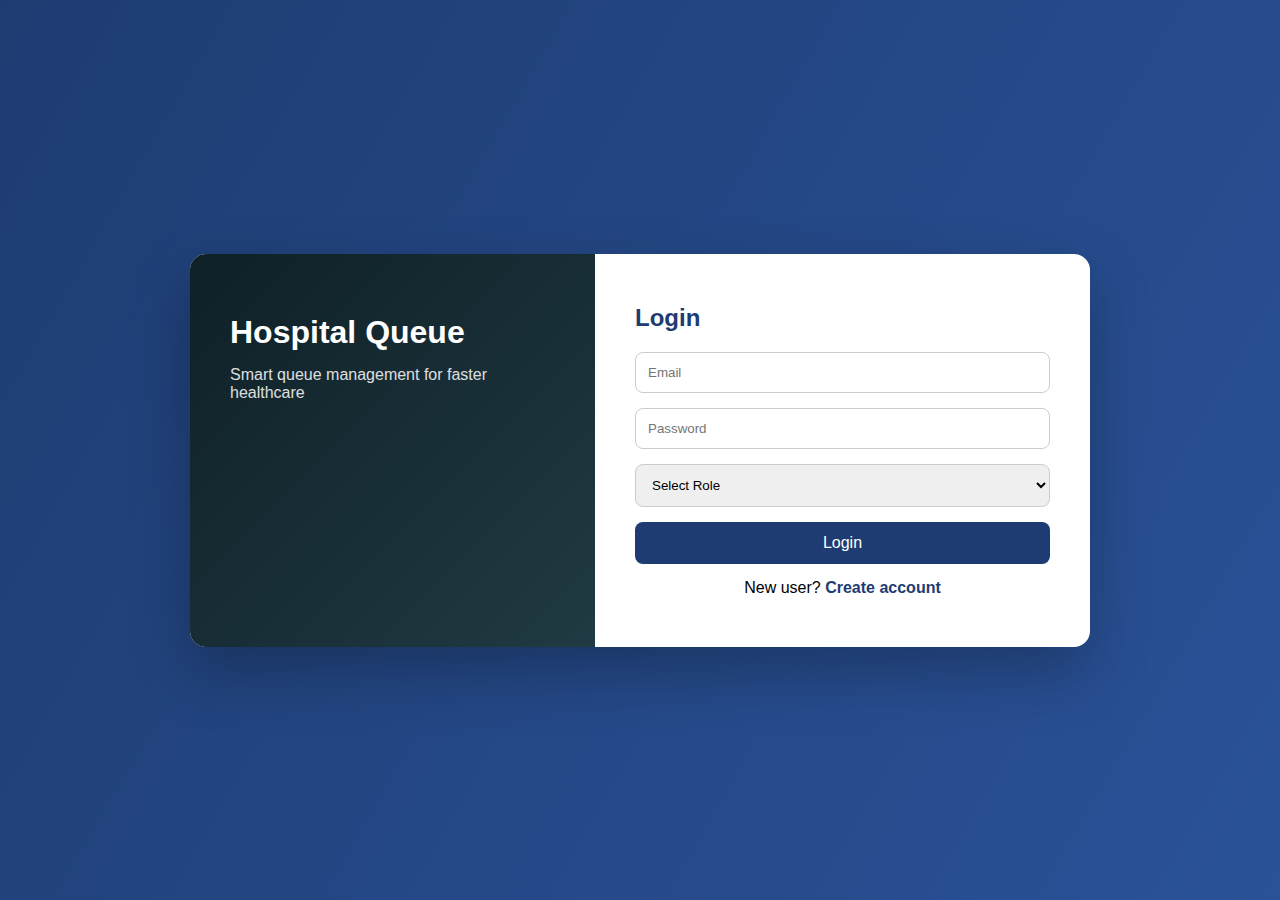
<file: frontend/index.html>
<!DOCTYPE html>
<html lang="en">
<head>
  <meta charset="UTF-8" />
  <title>Hospital Queue Management</title>
  <link rel="stylesheet" href="../css/style.css" />
</head>
<body>

<div class="auth-wrapper">
  <div class="auth-card">

    <!-- LEFT PANEL -->
    <div class="auth-left">
      <h1>Hospital Queue</h1>
      <p>Smart queue management for faster healthcare</p>
    </div>

    <!-- RIGHT PANEL -->
    <div class="auth-right">

      <!-- LOGIN -->
      <form class="form login active">
        <h2>Login</h2>

        <input id="loginEmail" type="email" placeholder="Email" required />
        <input id="loginPassword" type="password" placeholder="Password" required />

        <select id="loginRole">
          <option value="">Select Role</option>
          <option>ADMIN</option>
          <option>DOCTOR</option>
          <option>RECEPTIONIST</option>
          <option>PATIENT</option>
        </select>

        <button type="button" onclick="login()">Login</button>
        <p class="switch">New user? <span onclick="toggle()">Create account</span></p>
      </form>

      <!-- SIGNUP -->
      <form class="form signup">
        <h2>Create Account</h2>

        <input id="name" type="text" placeholder="Full Name" />
        <input id="email" type="email" placeholder="Email" />
        <input id="mobile" type="text" placeholder="Mobile Number" />
        <input id="password" type="password" placeholder="Password" />

        <select id="role">
          <option value="">Select Role</option>
          <option>PATIENT</option>
          <option>DOCTOR</option>
          <option>RECEPTIONIST</option>
        </select>

        <button type="button" onclick="signup()">Register</button>
        <p class="switch">Already registered? <span onclick="toggle()">Login</span></p>
      </form>

    </div>
  </div>
</div>

<script defer src="../javascript/app.js"></script>
</body>
</html>
</file>
<file: css/style.css>
* {
  margin: 0;
  padding: 0;
  box-sizing: border-box;
  font-family: "Segoe UI", sans-serif;
}

body {
  height: 100vh;
  background: linear-gradient(120deg, #1e3c72, #2a5298);
  display: flex;
  align-items: center;
  justify-content: center;
}

.auth-wrapper {
  width: 900px;
}

.auth-card {
  display: flex;
  background: #fff;
  border-radius: 16px;
  overflow: hidden;
  box-shadow: 0 25px 60px rgba(0,0,0,0.25);
}

/* LEFT */
.auth-left {
  width: 45%;
  background: linear-gradient(135deg, #0f2027, #203a43);
  color: white;
  padding: 60px 40px;
}

.auth-left h1 {
  font-size: 32px;
  margin-bottom: 15px;
}

.auth-left p {
  font-size: 16px;
  opacity: 0.85;
}

/* RIGHT */
.auth-right {
  width: 55%;
  padding: 50px 40px;
}

.form {
  display: none;
  animation: fade 0.5s ease;
}

.form.active {
  display: block;
}

@keyframes fade {
  from { opacity: 0; transform: translateY(10px); }
  to { opacity: 1; transform: translateY(0); }
}

.form h2 {
  margin-bottom: 20px;
  color: #1e3c72;
}

input, select {
  width: 100%;
  padding: 12px;
  margin-bottom: 15px;
  border-radius: 8px;
  border: 1px solid #ccc;
  outline: none;
}

input:focus, select:focus {
  border-color: #1e3c72;
}

button {
  width: 100%;
  padding: 12px;
  background: #1e3c72;
  color: white;
  border: none;
  border-radius: 8px;
  font-size: 16px;
  cursor: pointer;
}

button:hover {
  background: #16325c;
}

.switch {
  text-align: center;
  margin-top: 15px;
}

.switch span {
  color: #1e3c72;
  font-weight: bold;
  cursor: pointer;
}
</file>
